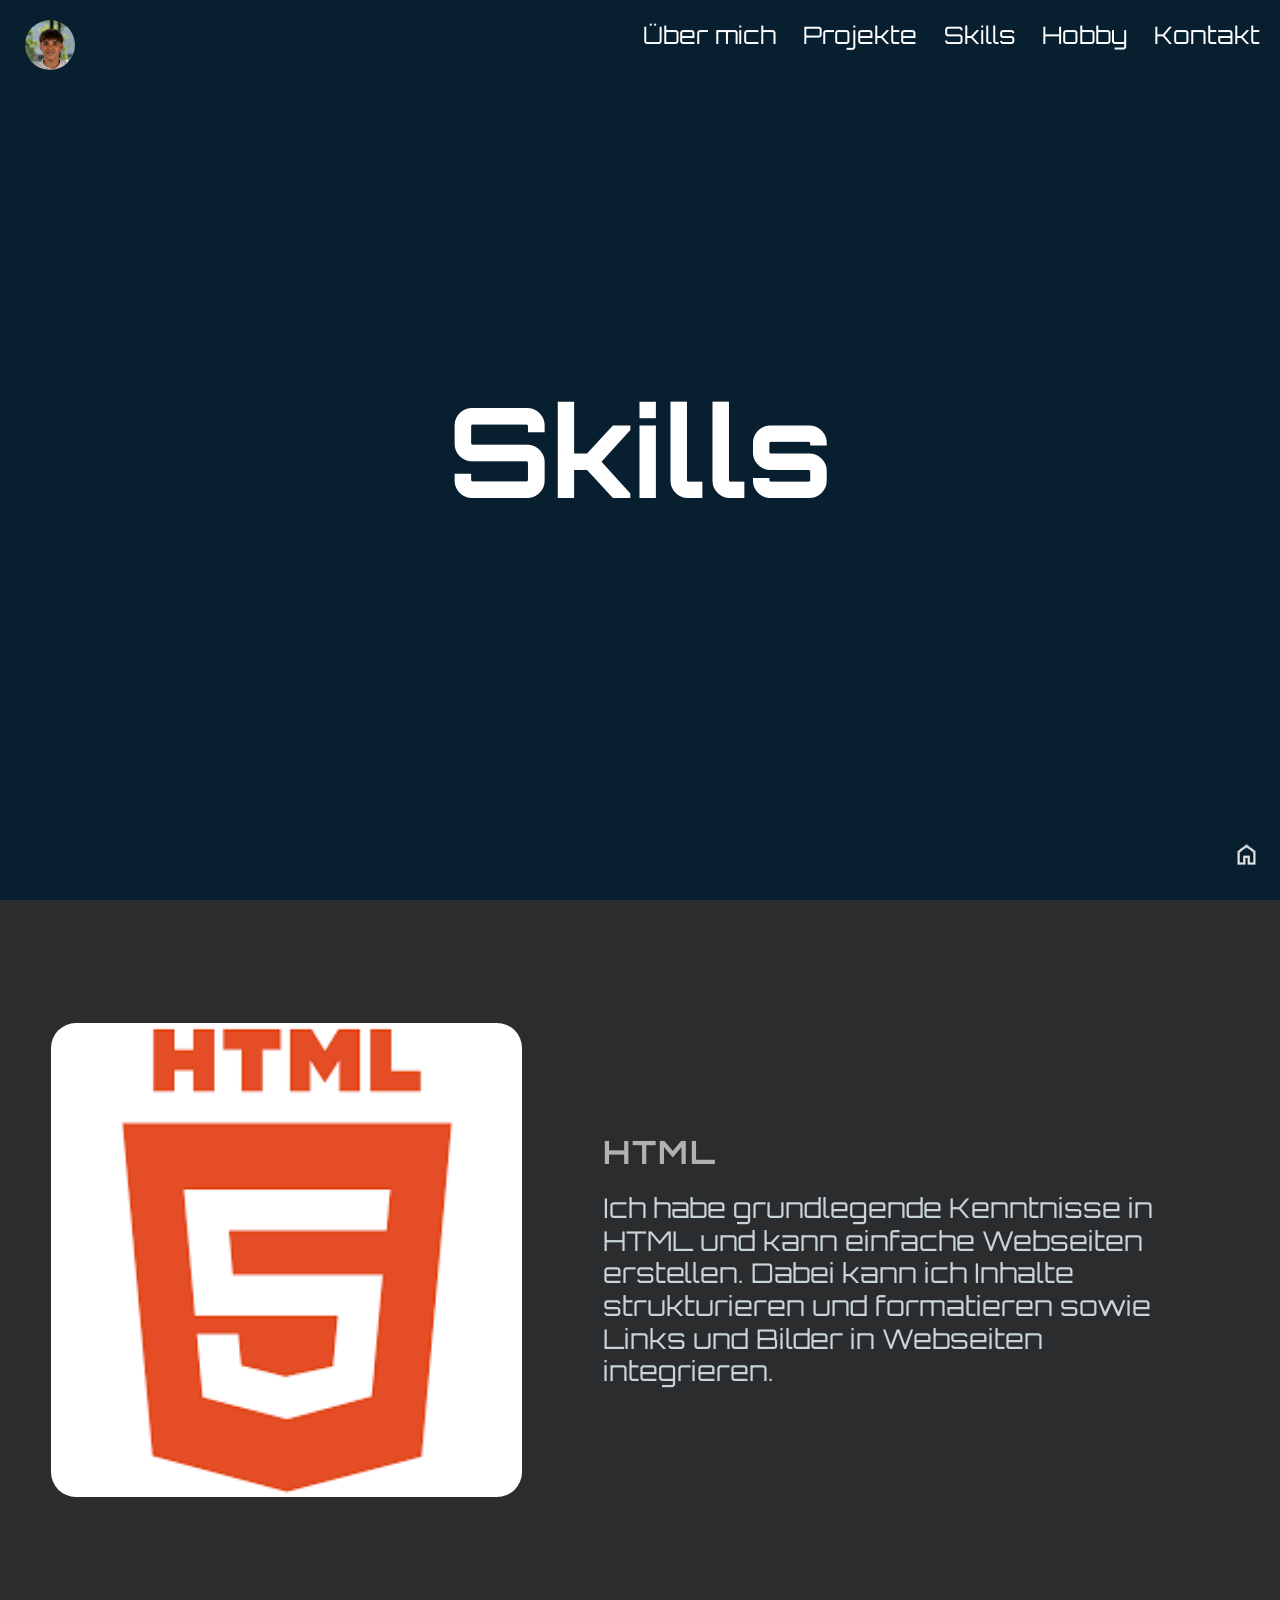
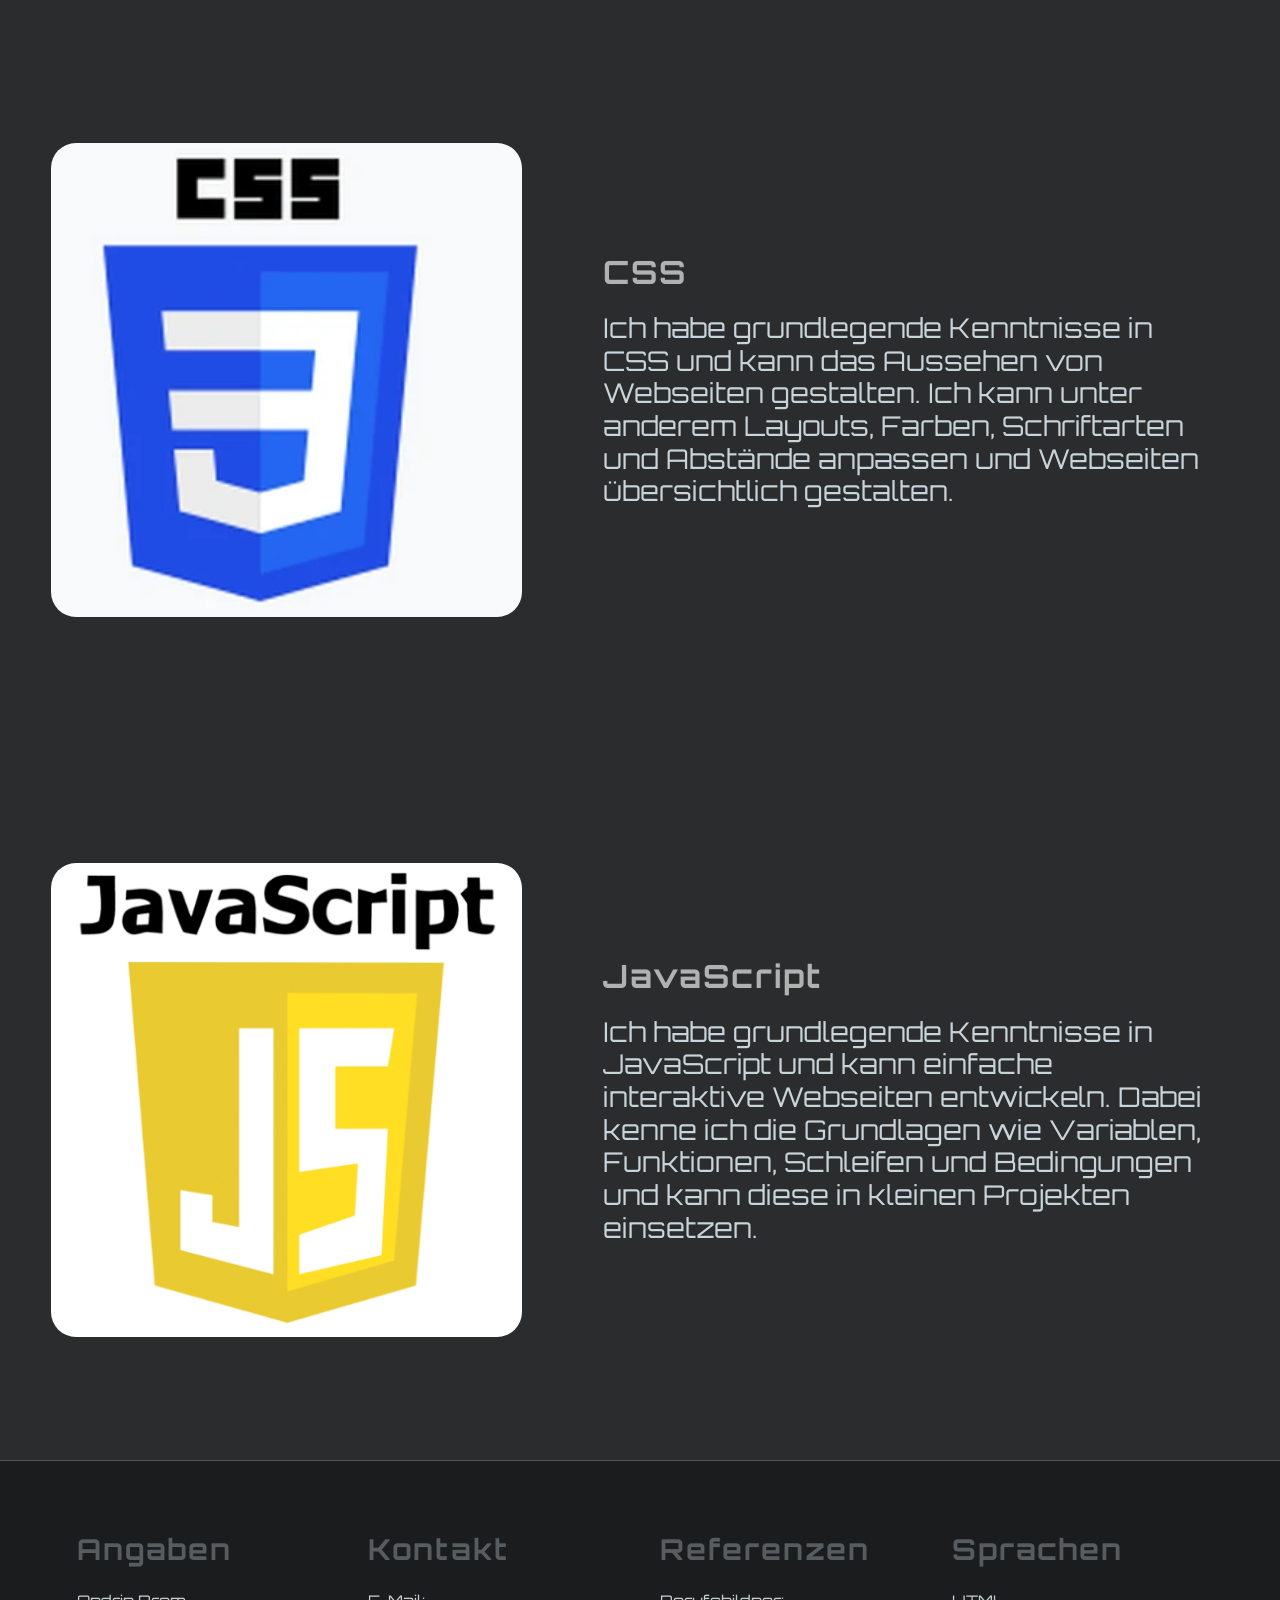
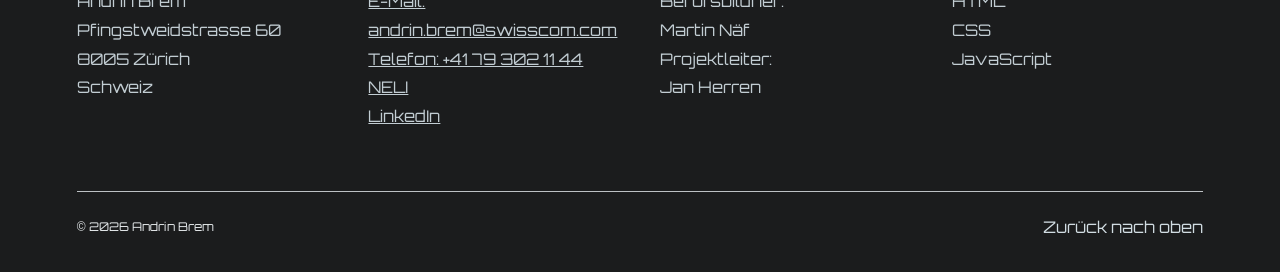
<file: skills.html>
<!DOCTYPE html>
<html>


    <head>
        <link rel="icon" href="bilder/pfp.png">
        <title>Andrin Brem</title> <link rel="stylesheet" href="style.css"><nav>
    <a href="index.html">Über mich</a>
    <a href="erfahrung.html">Projekte</a>
    <a href="#fähigkeiten">Skills</a>
    <a href="hobbys.html">Hobby</a>
        <a href="kontakt.html">Kontakt</a>

 <a href="#top" id="homeButton" class="logo">
    <img src="/bilder/Home.png" class="scroll-text" />
    <a href="index.html" class="home-icon">
        <img src="/bilder/pfp.png" class="scroll-text" />
    </a>
</a>
</nav>
    </head>
    <link href="https://fonts.googleapis.com/css2?family=Orbitron:wght@500;700;900&display=swap" rel="stylesheet">
    <body id="top">
        <section class="hero">

    <video class="hero-video" autoplay muted loop playsinline>
        <source src="Websitehintergrund3.mp4" type="video/mp4">
    </video>

    <div class="hero-content">
        <h1 class="scroll-text">Skills</h1>
    </div>

</section>
<section id="fähigkeiten" class="section">
    <div class="section-content">
        <div class="section-image">
            <img src="/bilder/Html5.png" alt="HTML" class="scroll-text">
        </div>

        <div class="section-text">
            <h3 class="scroll-text">HTML</h3>
            <p class="scroll-text">
              Ich habe grundlegende Kenntnisse in HTML und kann einfache Webseiten erstellen. 
              Dabei kann ich Inhalte strukturieren und formatieren sowie Links und Bilder in Webseiten integrieren.
            </p>
        </div>
    </div>
</section>
<section id="fähigkeiten" class="section">
    <div class="section-content">
        <div class="section-image">
            <img src="/bilder/CSS3.webp" alt="CSS" class="scroll-text">
        </div>

        <div class="section-text">
            <h3 class="scroll-text">CSS</h3>
            <p class="scroll-text">
             Ich habe grundlegende Kenntnisse in CSS und kann das Aussehen von Webseiten gestalten.
                 Ich kann unter anderem Layouts, Farben, Schriftarten und Abstände anpassen und Webseiten übersichtlich gestalten.
            </p>
        </div>
    </div>
</section>
<section id="fähigkeiten" class="section">
    <div class="section-content">
        <div class="section-image">
            <img src="/bilder/Javascriptjs.jpg" alt="JavaScript" class="scroll-text">
        </div>

        <div class="section-text">
            <h3 class="scroll-text">JavaScript</h3>
            <p class="scroll-text">
               Ich habe grundlegende Kenntnisse in JavaScript und kann einfache interaktive Webseiten entwickeln.
                 Dabei kenne ich die Grundlagen wie Variablen, Funktionen, Schleifen und Bedingungen und kann diese in kleinen Projekten einsetzen.
            </p>
        </div>
    </div>
</section>
<section id="impressum" class="impressum">
    <div class="impressum-container">

        <div class="impressum-grid">

            <div class="link-styles">
                <h3 class="scroll-text">Angaben</h3>
                <p class="scroll-text">
                    Andrin Brem<br>
                    Pfingstweidstrasse 60<br>
                    8005 Zürich<br>
                    Schweiz
                </p>
            </div>

            <div>
                <h3 class="scroll-text">Kontakt</h3>
                <p class="scroll-text">
                    <a href="mailto:andrin.brem@swisscom.com" style="color: #c2cdd3;">E-Mail: andrin.brem@swisscom.com</a><br>
                    <a href="tel:+41793021144" style="color: #c2cdd3;">Telefon: +41 79 302 11 44</a><br>
                    <a href="https://neli.swisscom.com/profile/6a3d0319db8c9dab5ab5c205/detail?activeTab=info" style="color: #c2cdd3;">NELI</a><br>
                    <a href="https://www.linkedin.com/in/andrin-brem-254186429/" style="color: #c2cdd3;">LinkedIn</a>
                </p>
            </div>

            <div>
                <h3 class="scroll-text">Referenzen</h3>
                <p class="scroll-text">
                    Berufsbildner:<br>Martin Näf<br>
                    Projektleiter:<br>
                    <a>Jan Herren</a>
                </p>
            </div>

            <div>
                <h3 class="scroll-text">Sprachen</h3>
                <p class="scroll-text">
                    HTML<br>
                    CSS<br>
                    JavaScript
                </p>
            </div>

        </div>

        <div class="impressum-bottom">

            <p class="scroll-text">© 2026 Andrin Brem</p>

            <a href="#top" class="scroll-text">Zurück nach oben</a>

        </div>

    </div>
</section>


<script src="script.js"></script>
    </body>
    </html>
</file>
<file: style.css>
#andrin {
    width: 50%;
    height: auto;
    border-radius: 10px;
    align-self: center;
}

html {
    scroll-behavior: smooth;
}

body {
    margin: 0;
    padding: 0;
    background: #081f30;
}

nav {
    position: absolute;
    top: 20px;
    right: 20px;
    font-family: 'Orbitron', sans-serif;
    font-size: 1.5rem;
    z-index: 1000;
}

nav a {
    margin-left: 20px;
    text-decoration: none;
    font-family: 'Orbitron', sans-serif;
    color: white;
    border-bottom: 1px solid transparent;
    padding-bottom: 5px;
    transition: border-color 0.3s ease;
}

nav a:hover {
    border-bottom-color: white;
}

.link-styles a {
    text-decoration: none;
    font-family: 'Orbitron', sans-serif;
    color: rgb(182, 51, 51);
}

.home-icon {
    position: fixed;
    top: 20px;
    left: 5px;
    border-bottom: none;
    padding: 0;
}

.home-icon:hover {
    border-bottom: none;
}

.home-icon::after {
    content: "";
    position: absolute;
    top: 50%;
    left: 50%;
    width: 62px;
    height: 62px;
    border: 2px solid white;
    border-radius: 50%;
    transform: translate(-50%, -50%) scale(0.8);
    opacity: 0;
    transition: opacity 0.3s ease, transform 0.3s ease;
    pointer-events: none;
}

.home-icon:hover::after {
    opacity: 1;
    transform: translate(-50%, -50%) scale(1);
}

.home-icon img {
    width: 50px;
    height: 50px;
    border-radius: 50%;
    display: block;
}
.steckbrief strong {
    display: inline-block;
    width: 180px;
}
.hero {
    position: relative;
    height: 100vh;
    width: 100%;
    overflow: hidden;
    display: flex;
    align-items: center;
    justify-content: center;
}

.hero-video {
    position: absolute;
    top: 0;
    left: 0;
    width: 100%;
    height: 100%;
    object-fit: cover;
    z-index: 0;
}

.hero-content {
    position: relative;
    z-index: 2;
    text-align: center;
}

.hero-content h1 {
    color: white;
    font-family: 'Orbitron', sans-serif;
    font-size: 125px;
    margin: 0;
    animation: floating 4s ease-in-out infinite;
}

@keyframes floating {
    0% {
        transform: translateY(0);
    }

    50% {
        transform: translateY(-20px);
    }

    100% {
        transform: translateY(0);
    }
}

.titel {
    margin-bottom: 20px;
    font-family: 'Orbitron', sans-serif;
    font-size: 300px;
}

.logo {
    position: fixed;
    bottom: 20px;
    right: 20px;
}

.logo img {
    width: 27px;
    height: auto;
}

#homeButton {
    transition: opacity 0.3s ease, visibility 0.3s ease;
}

#homeButton.hide-home {
    opacity: 0;
    visibility: hidden;
    pointer-events: none;
}

.welcome {
    font-size: 2.5rem;
}

.section {
    width: 100%;
    aspect-ratio: 16 / 9;
    margin: 0;
    padding: 5% 4%;
    background-color: #2a2c2e;
    background-size: cover;
    background-position: center;
    border: none;
    display: flex;
    align-items: center;
    box-sizing: border-box;
    opacity: 0;
    transform: translateY(50px);
    transition: opacity 0.8s ease, transform 0.8s ease;
    font-family: 'Orbitron', sans-serif;
}

.section.show {
    opacity: 1;
    transform: translateY(0);
    font-family: 'Orbitron', sans-serif;
}

.section-content {
    width: 100%;
    height: 100%;
    display: flex;
    align-items: center;
    gap: 3%;
    font-family: 'Orbitron', sans-serif;
}

.section-text {
    width: 57%;
    flex: 0 0 57%;
    padding: 40px 20px 40px 45px;
    box-sizing: border-box;
    font-family: 'Orbitron', sans-serif;
}

.section-text h2 {
    font-family: 'Orbitron', sans-serif;
    font-size: 2.5rem;
    letter-spacing: 5px;
    margin: 0 0 30px;
    color: #c7c8c9;
}

.section-text h3 {
    font-family: 'Orbitron', sans-serif;
    font-size: 2rem;
    letter-spacing: 2px;
    margin: 0 0 20px;
    color: #b1b1b1;
}

.section-text p {
    width: 100%;
    color: #c8d4da;
    font-size: 1.7rem;
    line-height: 1.2;
    margin: 0;
    font-family: 'Orbitron', sans-serif;
}

.section-image {
    width: 40%;
    flex: 0 0 40%;
    height: 100%;
    display: flex;
    align-items: center;
    justify-content: center;
}

.section-image img {
    width: 100%;
    height: 80%;
    object-fit: cover;
    border-radius: 25px;
}

#ueber-mich {
    background-image: url("bilder/ueber-mich-bg.jpg");
}

#projekte {
    background-image: url("bilder/projekte-bg.jpg");
}

#kontakt {
    background-image: url("bilder/kontakt-bg.jpg");
}

.impressum {
    width: 100%;
    min-height: 45vh;
    background: #1b1c1d;
    padding: 70px 6% 35px;
    border-top: 1px solid #525252;
    box-sizing: border-box;
}

.impressum-container {
    width: 100%;
    margin: 0 auto;
}

.impressum h2 {
    font-family: 'Orbitron', sans-serif;
    font-size: 5rem;
    letter-spacing: 5px;
    text-align: center;
    margin: 0 0 50px;
    color: #5b6469;
}

.impressum-grid {
    width: 100%;
    display: grid;
    grid-template-columns: repeat(4, 1fr);
    gap: 40px;
}

.impressum-grid h3 {
    font-family: 'Orbitron', sans-serif;
    font-size: 1.8rem;
    letter-spacing: 2px;
    margin: 0 0 20px;
    color: #565c5f;
}

.impressum-grid p {
    color: #c2cdd3;
    font-family: 'Orbitron', sans-serif;
    font-size: 1rem;
    line-height: 1.8;
    margin: 0;
}

.impressum-bottom {
    margin-top: 60px;
    padding-top: 25px;
    border-top: 1px solid #bdc1c4;
    display: flex;
    justify-content: space-between;
    align-items: center;
}

.impressum-bottom p {
    color: #e3e7e9;
    font-size: 0.75rem;
    margin: 0;
    font-family: 'Orbitron', sans-serif;
}

.impressum-bottom a {
    color: #d1dce2;
    text-decoration: none;
    font-family: 'Orbitron', sans-serif;
}

.impressum-bottom a:hover {
    color: white;
}

@media (max-width: 900px) {
    .impressum-grid {
        grid-template-columns: repeat(2, 1fr);
    }
}

@media (max-width: 800px) {
    .hero-content h1 {
        font-size: 70px;
    }

    .section {
        aspect-ratio: auto;
        min-height: 800px;
        padding: 60px 25px;
    }

    .section-content {
        height: auto;
        flex-direction: column;
        justify-content: center;
        gap: 40px;
    }

    .section-text {
        width: 100%;
        flex: none;
        padding: 0;
    }

    .section-text p {
        font-size: 1.3rem;
    }

    .section-image {
        width: 100%;
        flex: none;
        height: auto;
    }

    .section-image img {
        width: 100%;
        height: 350px;
    }
}

@media (max-width: 600px) {
    nav {
        font-size: 1rem;
        top: 15px;
        right: 15px;
    }

    nav a {
        margin-left: 10px;
    }

    .hero-content h1 {
        font-size: 50px;
    }

    .impressum {
        padding: 50px 25px 30px;
    }

    .impressum-grid {
        grid-template-columns: 1fr;
        gap: 35px;
    }

    .impressum h2 {
        font-size: 30px;
    }

    .impressum-grid p {
        font-size: 16px;
    }

    .impressum-bottom {
        flex-direction: column;
        align-items: flex-start;
        gap: 15px;
    }
}
</file>
